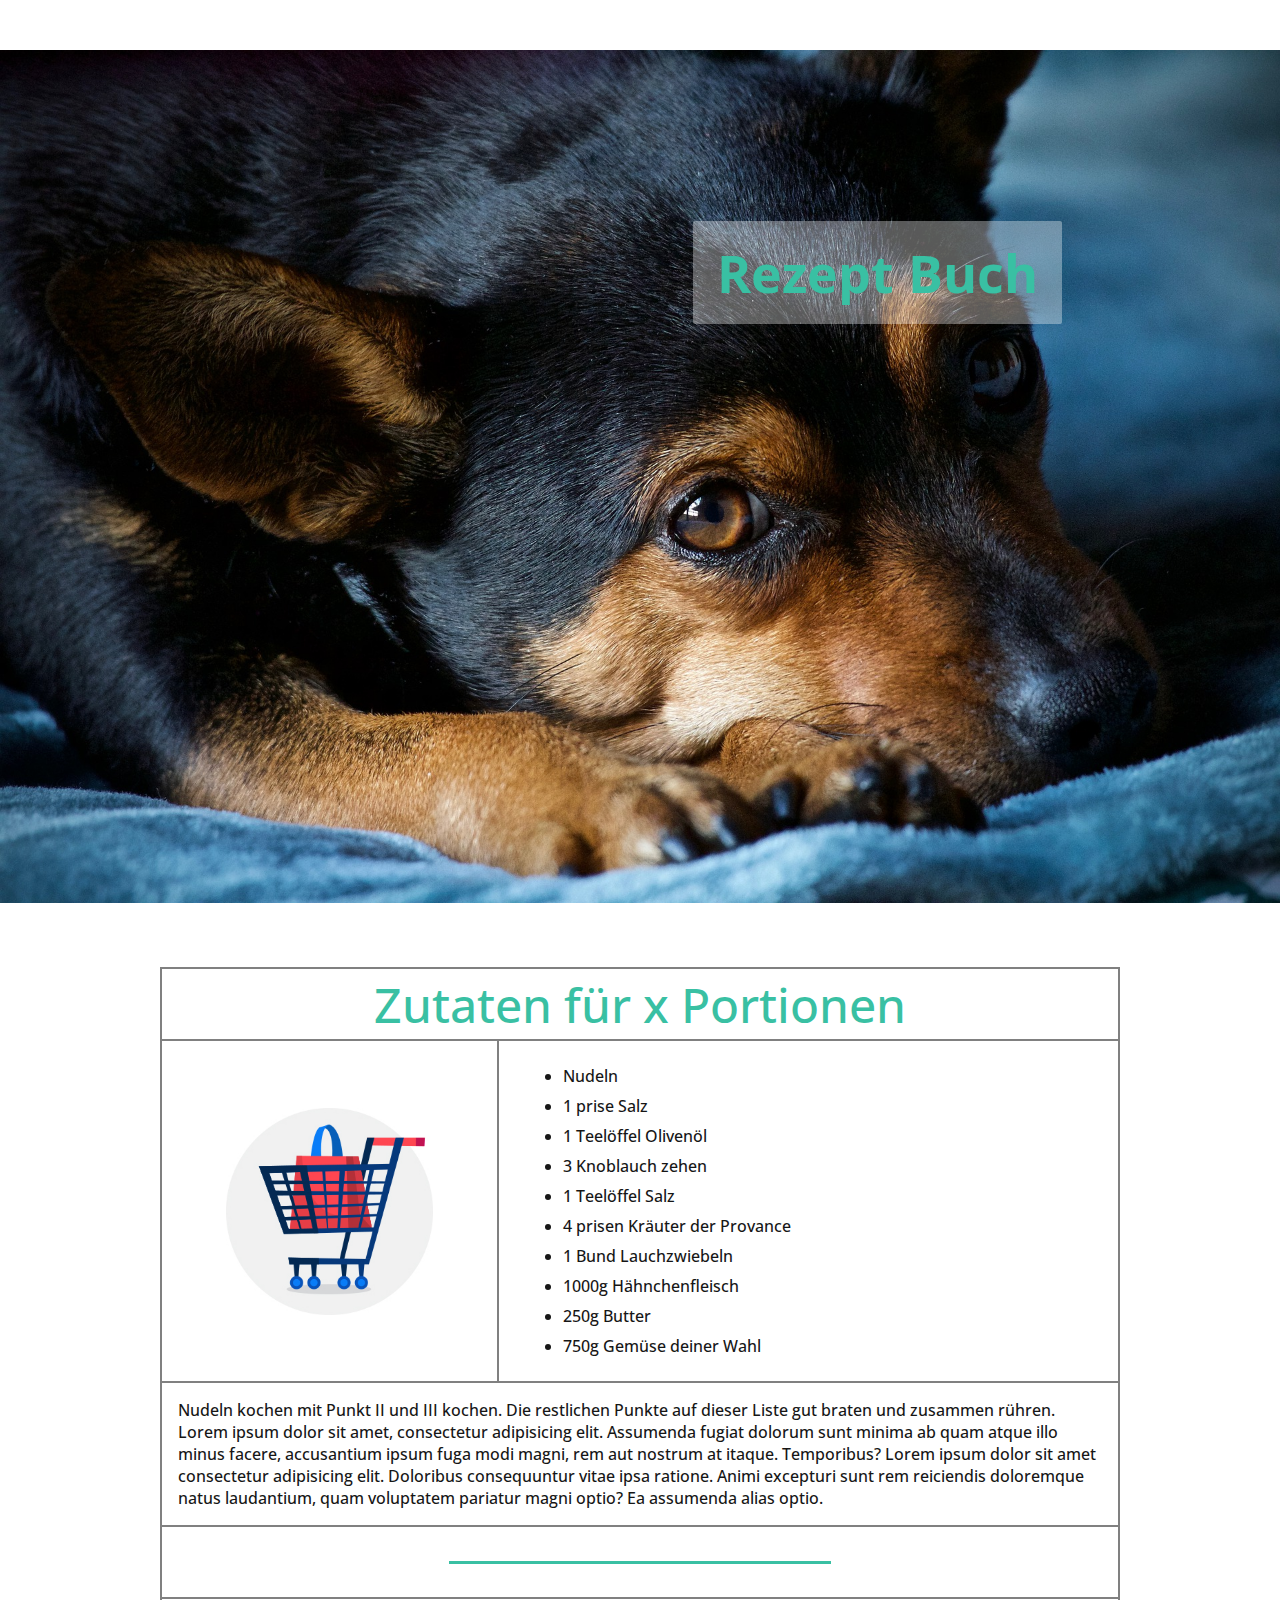
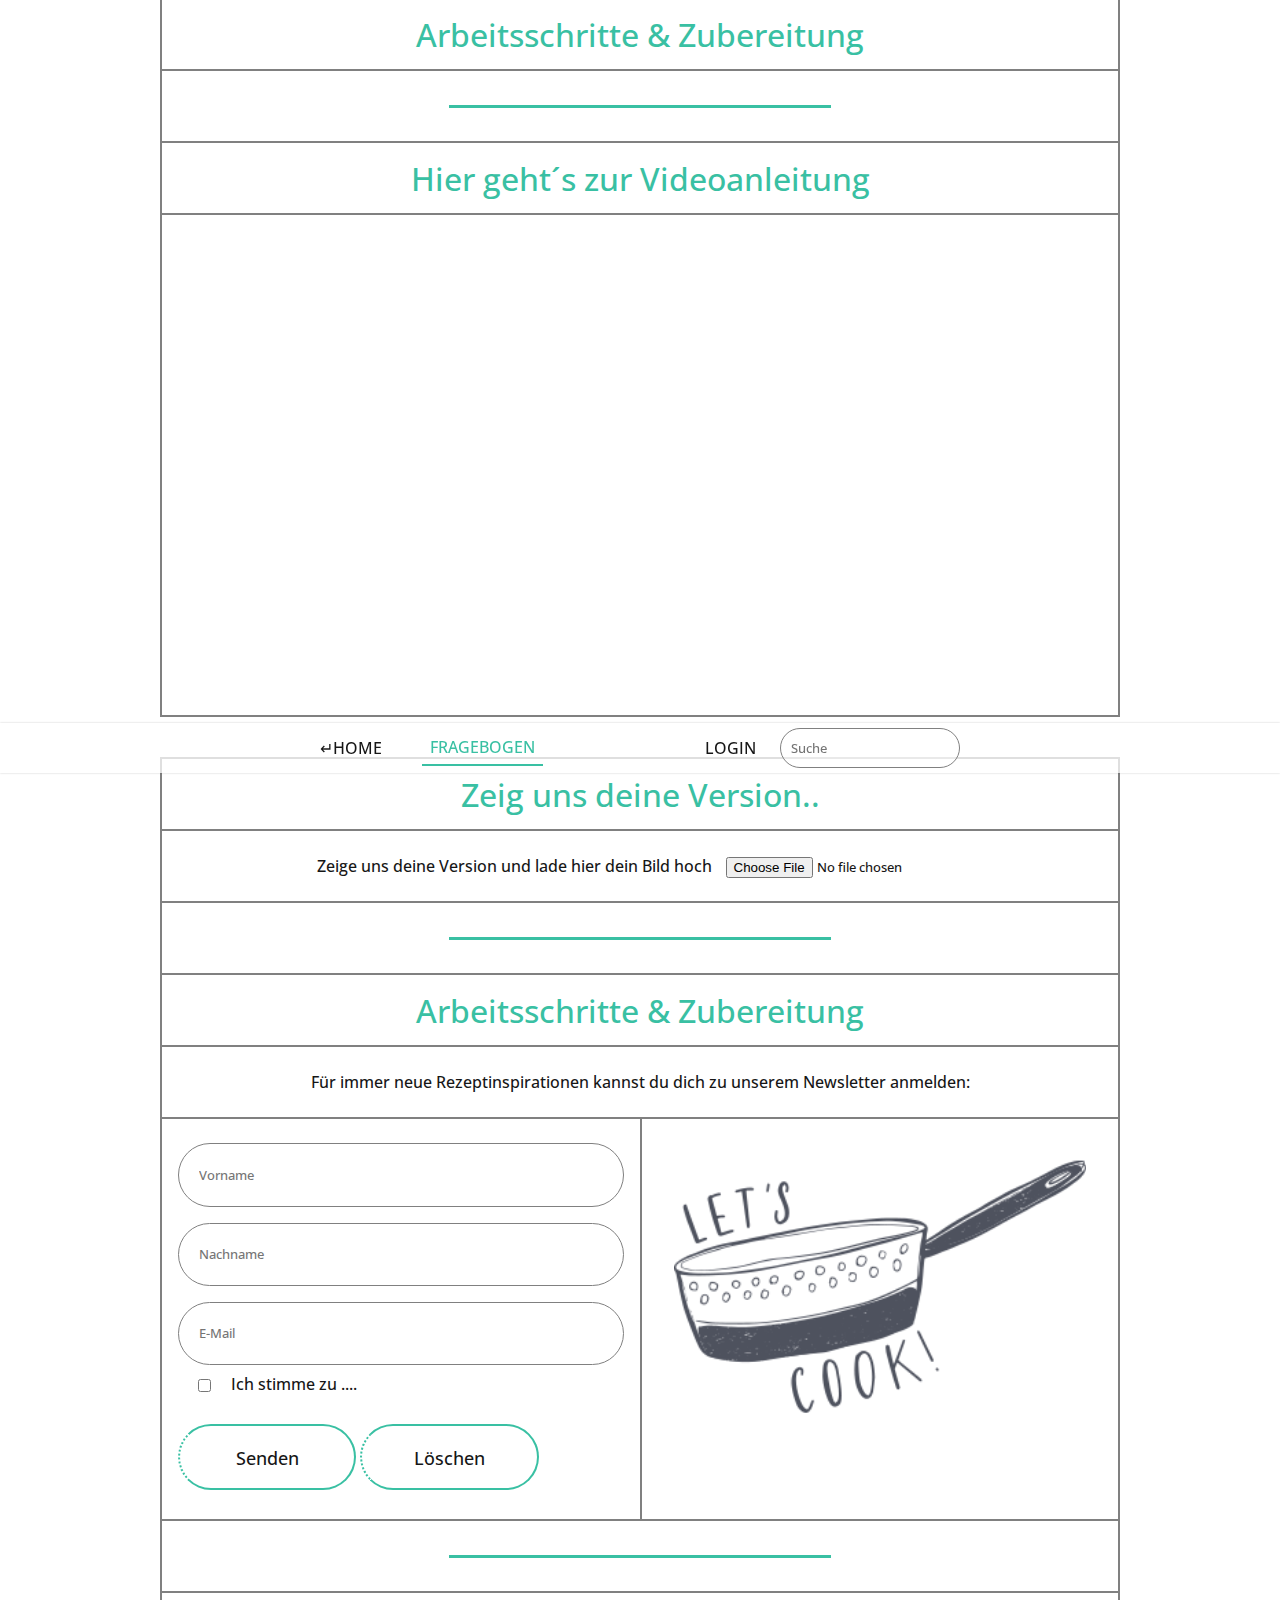
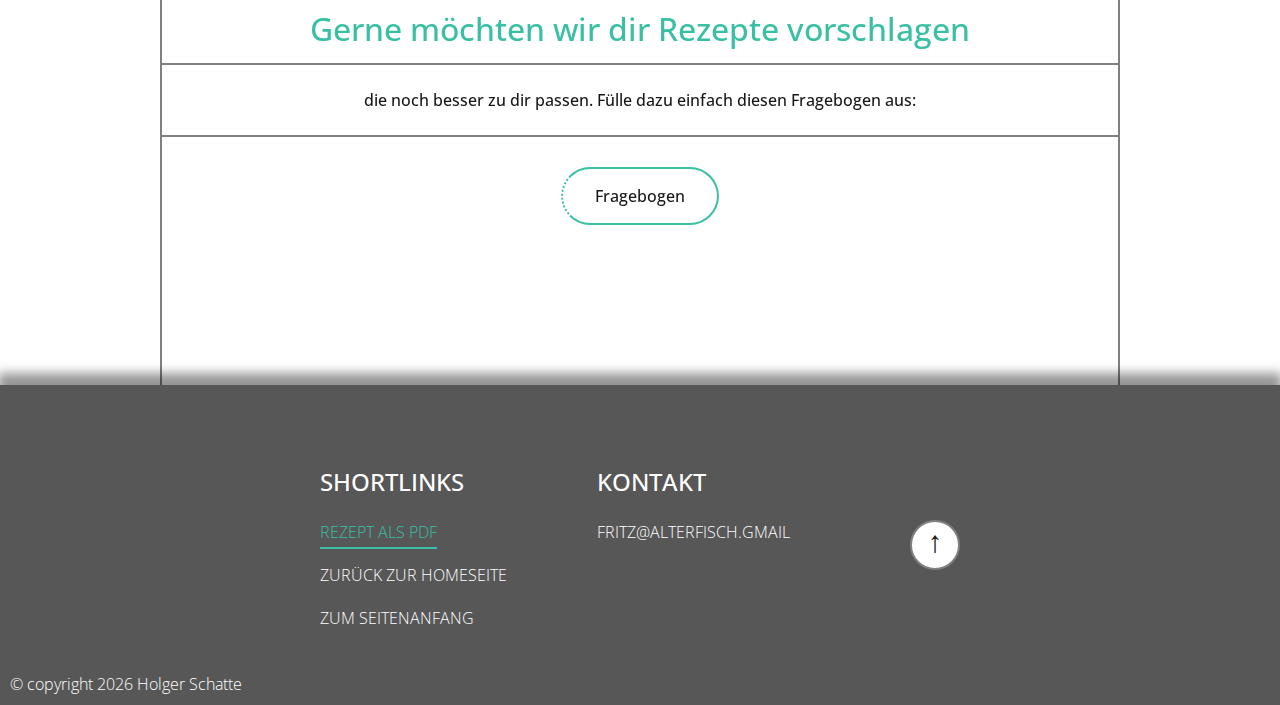
<file: index.html>
<!DOCTYPE html>
<html lang="de">
<head>
    <meta charset="UTF-8">
    <meta http-equiv="X-UA-Compatible" content="IE=edge">
    <meta name="viewport" content="width=device-width, initial-scale=1.0">
    <meta name="description" content="Rezeptbuch frei erfunden. Kein echtes Rezept!">
    <meta name="keywords" content="rezeptbuch, gutkochen, kochen-für-jeden, kochen-lernen">
    <meta name="msapplication-TileColor" content="#ffffff">
    <meta name="author" content="John Dusche">
    <meta name="copyright" content="John Dusche" />

    <meta property="og:image" content="https://rezeptbuch.de/static/img/opengraph-logo.png" />
    <meta property="og:description" content="Rezeptbuch frei erfunden. Kein echtes Rezept!" />
    <meta property="og:title" content="Rezeptbuch" />
    <meta property="og:url" content="https://rezeptbuch.de/" />
    <meta property="og:type" content="website" />
    <meta property="og:site_name" content="Rezeptbuch Hühnchensalat" />
    <meta property="og:locale" content="de_DE" />

    <meta name="twitter:card" content="summary_large_image">
    <meta name="twitter:image" content="/media/share.webp">
    <meta name="twitter:title" content="Rezeptbuch lecker Hühnchen" />

    <link rel="shortcut icon" type="image/x-icon" href="favicon-32x32.ico">
    <link rel="icon" type="image/x-icon" href="favicon-16x16.ico" sizes="16x16">
    <link rel="apple-touch-icon" type="image/X-UA-Compatible" href="apple-touch-icon-180x180.png">
    <link rel="android-icon" type="image/X-UA-Compatible" href="android-icon-192x192.png">
    <link rel="preconnect" href="https://fonts.googleapis.com">
    <link rel="preconnect" href="https://fonts.gstatic.com" crossorigin>
    <link rel="stylesheet" href="https://fonts.googleapis.com/css2?family=Open+Sans:wght@300;500;700;800&display=swap">
    <link rel="stylesheet" href="/css/style.css">



    <title>Rezeptbuch</title>

</head>
<body>
    <div id="scrollTop"></div>
    <!-- <div class="header"></div> -->
    <nav>
        <div id="menu">
            <span></span>
            <span></span>
            <span></span>
        </div>
        <ul id="ul">
            <li>
                <a id="none" href="index.html/">&crarr;Home</a>
                <a class="active" href="#">Fragebogen</a>
            </li>
            <li>
                <a href="">Login</a>
                <input type="search" placeholder="Suche">
            </li>
        </ul>
    </nav>
    
    <header>
        <figure>
            <img src="img/dog-g0b200f3be_1920.jpg" alt="hund-welpe-jpg">
            <a href="https://pixabay.com/photos/rottweiler-puppy-dog-background-869018/" rel="noopener noreferrer"
            target="_blank">
        </a>
    </figure>
    <h1>Rezept&nbsp;Buch</h1>
</header>
<div class="wrapper">
        <main>
            <section class="sec-zero flex">
                <div class="headline-box flex">
                    <h2>Zutaten für x Portionen</h2>
                </div>
                <hr class="line100">
                <div class="flex flex-break h">
                    <img class="flex" src="/images/Image20230330084430.jpg" alt="">
                    <div>
                        <ul>
                            <li><a href="">Nudeln</a></li>
                            <li><a href="">1 prise Salz</a></li>
                            <li><a href="">1 Teelöffel Olivenöl</a></li>
                            <li><a href="">3 Knoblauch zehen</a></li>
                            <li><a href="">1 Teelöffel Salz</a></li>
                            <li><a href="">4 prisen Kräuter der Provance</a></li>
                            <li><a href="">1 Bund Lauchzwiebeln</a></li>
                            <li><a href="">1000g Hähnchenfleisch</a></li>
                            <li><a href="">250g Butter</a></li>
                            <li><a href="">750g Gemüse deiner Wahl</a></li>
                        </ul>
                    </div>
                </div>
                <hr class="line100">
                <p class="gutter">
                    Nudeln kochen mit Punkt II und III kochen. Die restlichen Punkte auf dieser Liste gut braten und zusammen
                    rühren. Lorem ipsum dolor sit amet, consectetur adipisicing elit. Assumenda fugiat dolorum sunt minima ab quam atque illo minus facere, accusantium ipsum fuga modi magni, rem aut nostrum at itaque. Temporibus? Lorem ipsum dolor sit amet consectetur adipisicing elit. Doloribus consequuntur vitae ipsa ratione. Animi excepturi sunt rem reiciendis doloremque natus laudantium, quam voluptatem pariatur magni optio? Ea assumenda alias optio.
                </p>
                <hr class="line100">
                <div class="headline-box flex">
                    <hr class="extra-line">
                </div>
                <hr class="line100">
                <div class="headline-box flex">
                    <h3>Arbeitsschritte &amp; Zubereitung</h3>
                </div>
                <hr class="line100">
                <div class="headline-box flex">
                    <hr class="extra-line">
                </div>
                <hr class="line100">
                <div class="headline-box flex">
                    <h3>Hier geht&acute;s zur Videoanleitung</h3>
                </div>
                <hr class="line100">


                <!-- <table border="1">
                    <caption></caption>
                    <thead>
                        <tr>
                            <th>Schritt</th>
                            <th>Beschreibung</th>
                            <th>Blabla</th>
                            <th>Blabla</th>
                        </tr>
                    </thead>
                    <tbody>
                        <tr>
                            <td>1</td>
                            <td>Nudeln kochen</td>
                            <td>duschen</td>
                            <td>duschen</td>
                        </tr>
                        <tr>
                            <td>2</td>
                            <td rowspan="2">Fleisch anbraten</td>
                            <td>anziehen</td>
                            <td>anziehen</td>
                        </tr>
                        <tr>
                            <td>3</td>
                            <td colspan="2">Lauchzwiebeln waschen und anbraten</td>
                        </tr>
                        <tr>
                            <td>4</td>
                            <td>Zusammen mit Gemüse scharf anbraten</td>
                            <td>Kochen</td>
                            <td>Kochen</td>
                        </tr>
                    </tbody>
                </table> -->

                <figure>
                <!--<figcaption>Hier geht&acute;s zur Videoanleitung:</figcaption>-->                    
                <iframe width="100%" height="500" style="border:none;vertical-align: bottom;" src="https://www.youtube.com/embed/I3bA2H13z64"
                        allow="accelerometer; autoplay; clipboard-write; encrypted-media; gyroscope; picture-in-picture; web-share"
                        allowfullscreen alt="welpen" title="">
                        <p>Kein Video?<a href="https://www.youtube.com/I3bA2H13z64">Link</a></p>
                    </iframe>
                </figure>
            </section>
        



            <section class="sec-one flex">
                <div class="headline-box flex">
                    <h3>Zeig uns deine Version..</h3>
                </div>
                <hr class="line100">
                <div class="headline-box flex">
                    <p style="margin: 10px;">Zeige uns deine Version und lade hier dein Bild hoch
                    <input style="margin-left: 10px;" type="file" name="datei" id="datei" /></p>
                </div>
                <hr class="line100">
                <div class="headline-box flex">
                    <hr class="extra-line">
                </div>
                <hr class="line100">
                <div class="headline-box flex">
                    <h3>Arbeitsschritte &amp; Zubereitung</h3>
                </div>
                <hr class="line100">
                <div class="headline-box flex">
                    <p>Für immer neue Rezeptinspirationen kannst du dich zu unserem Newsletter anmelden:</p>
                </div>
                <hr class="line100">


        
            <div class="news flex flex-break-res">
                <form action="site-php">
                    <fieldset>
                        <legend></legend>

                        <label for="first-name"></label>
                        <input id="first-name" name="first-name" type="text" placeholder="Vorname" autofocus>
                        <label for="last-name"></label>
                        <input id="last-name" name="last-name" type="text" placeholder="Nachname">
                        <label for="mail"></label>
                        <input id="mail" name="mail" type="email" placeholder="E-Mail">
                        <!-- <textarea name="textarea" id="textarea" cols="50" rows="30" maxlength="700"></textarea> -->
                        <div style="display: flex;">
                            <input type="checkbox" id="checkbox">
                            <p>Ich stimme zu ....</p>
                        </div>
                        <div>
                            <input class="btn-dotted" type="submit" name="send-btn" id="send-btn" value="Senden" />
                            <input class="btn-dotted" type="reset" name="delete-btn" id="delete-btn" value="Löschen" />
                        </div>
                        <!-- <label for="Lieblingsfarbe">Ihre Lieblingsfarbe:</label><br />
                                        <select name="Lieblingsfarbe" id="Lieblingsfarbe" size="1">
                                        <option>Rot</option>
                                        <option>Blau</option>
                                        <option>Gelb</option>
                                        <option>Grün</option>
                                        <option>Grau</option>
                                        <option>Andere</option>
                                    </select>
                                    
                                        <legend>Ihre Lieblingsfarbe?</legend>
                                        <p>
                                            <input name="color-option" type="radio" id="green" />
                                            <label for="green">Grün</label>
                                        </p>
                                        <p>
                                            <input name="color-option" type="radio" id="blue" />
                                            <label for="blue">Blau</label>
                                        </p>
                                        <p>
                                            <input name="color-option" type="radio" id="red" />
                                            <label for="red">Rot</label>
                                        </p>
                                        <p>
                                            <input name="color-option" type="radio" id="all" />
                                            <label for="all">Alle farben</label>
                                        </p>
                                     -->
                    </fieldset>
                </form>
                <div class="img-box">
                    <img src="/images/Image20230330084423.png" alt="">
                </div>
            </div>
                <hr class="line100">
                <div class="headline-box flex">
                    <hr class="extra-line">
                </div>
                <hr class="line100">
                <div class="headline-box flex">
                    <h3>Gerne möchten wir dir Rezepte vorschlagen</h3>
                </div>
                <hr class="line100">
                <div class="headline-box flex">
                    <p>die noch besser zu dir passen. Fülle dazu einfach diesen Fragebogen aus:</p>
                </div>
                <hr class="line100">
                <a class="btn-dotted" href="">Fragebogen</a>

                <!--             <details>
                    <a href=""></a>
                    <summary>Shortlinks</summary>
                </details> -->
            </section>
        </main>
    </div>
    <footer>
        <p id="copyright">&copy; copyright </p>
        <div class="flex-break">
            <ul>
                <li class="fo-head">
                    <span>Shortlinks</span>
                </li>
                <li><a class="accent" href="index.html" download="Hähnchen Nudeln mit Knoblauch">Rezept als PDF</a></li>
                <li><a href="index.html">Zurück zur Homeseite</a></li>
                <li><a href="#scrollTop">Zum Seitenanfang</a></li>
            </ul>
            <ul>
                <li class="fo-head">
                    <span>Kontakt</span>
                </li>
                <li><a href="mailto:fischers.fritz@alterfisch.gmail">fritz@alterfisch.gmail</a></li>
            </ul>
        </div>
        <div class="arrow flex">
            <a href="">&uarr;</a>
        </div>
    </footer>
    <script type="text/javascript">
        'use strict'
            window.addEventListener('load', () => {
                document.getElementById('menu').addEventListener('click', () => {
                    let ul = document.getElementById('ul');
                    ul.classList.toggle('active');
                })
                document.getElementById('copyright').innerHTML += new Date().getFullYear() + ' Holger Schatte'
            }, false);
    </script>
</body>
</html>
</file>
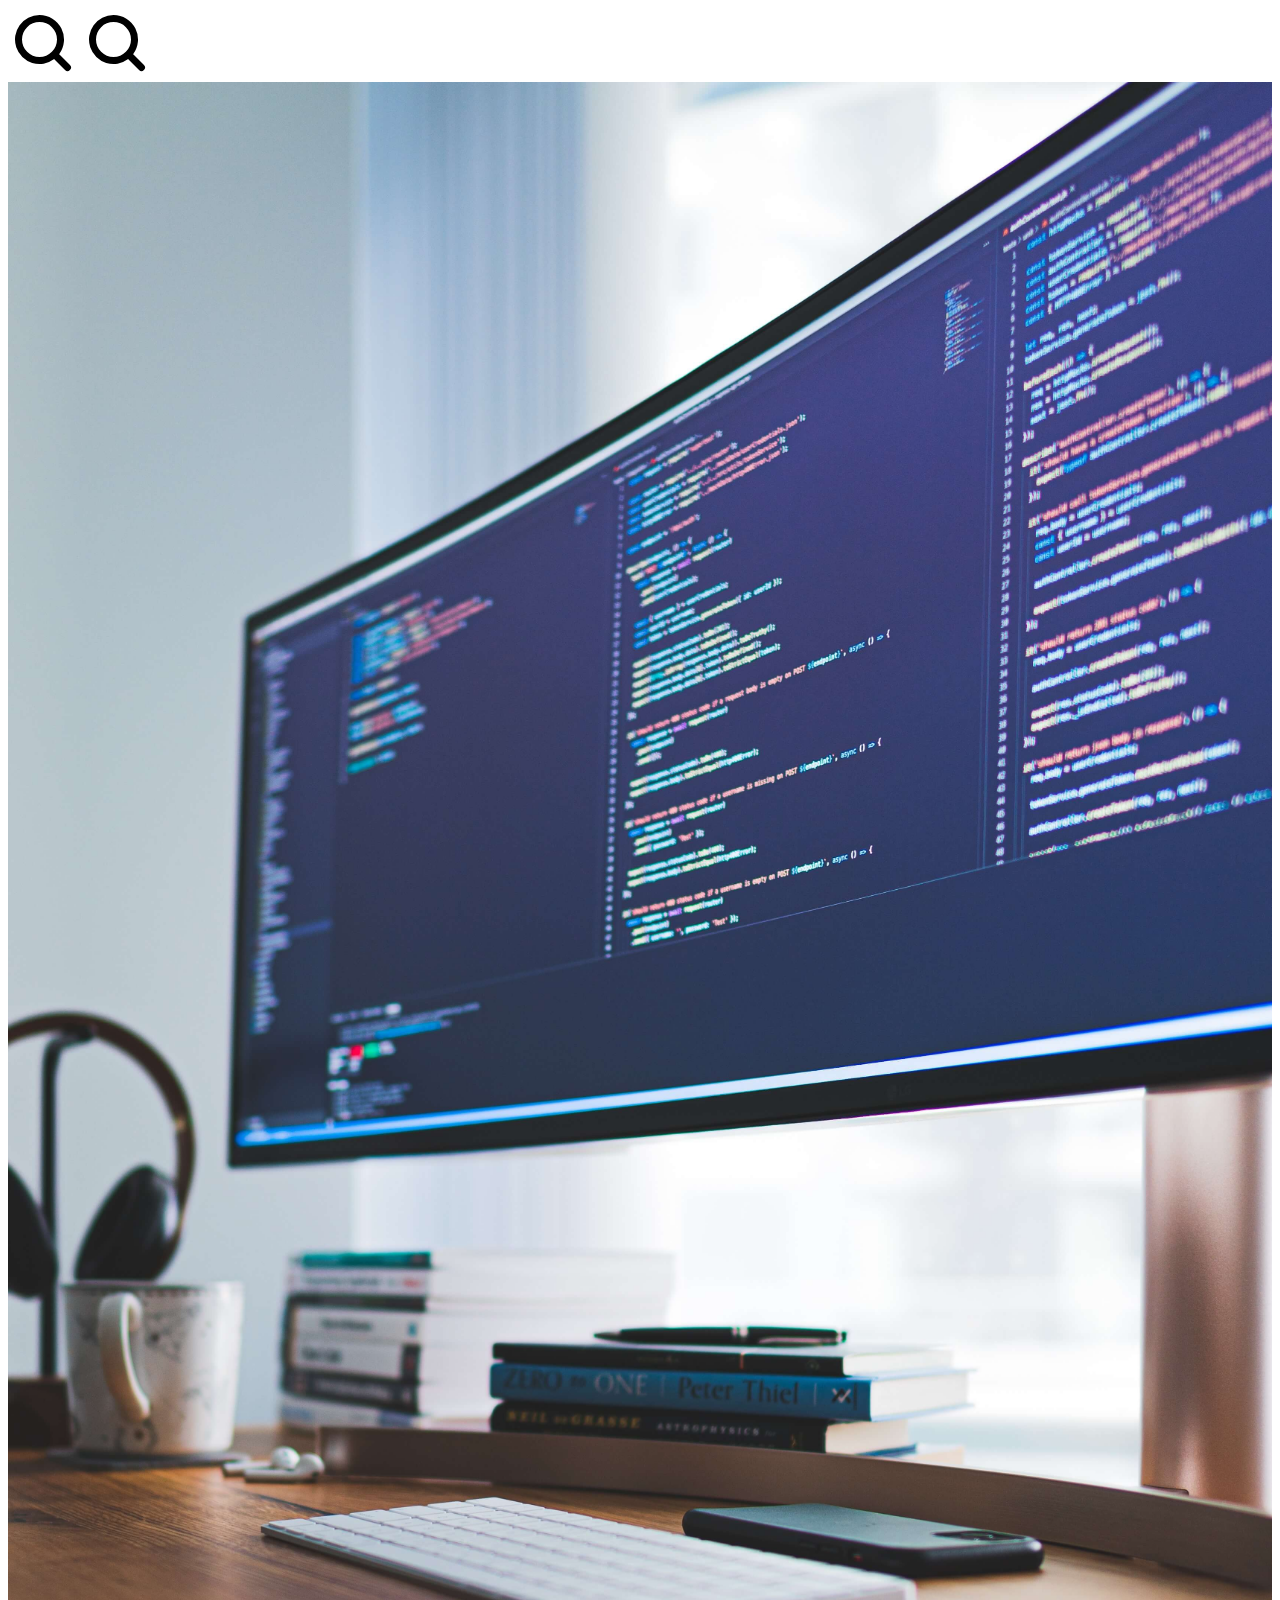
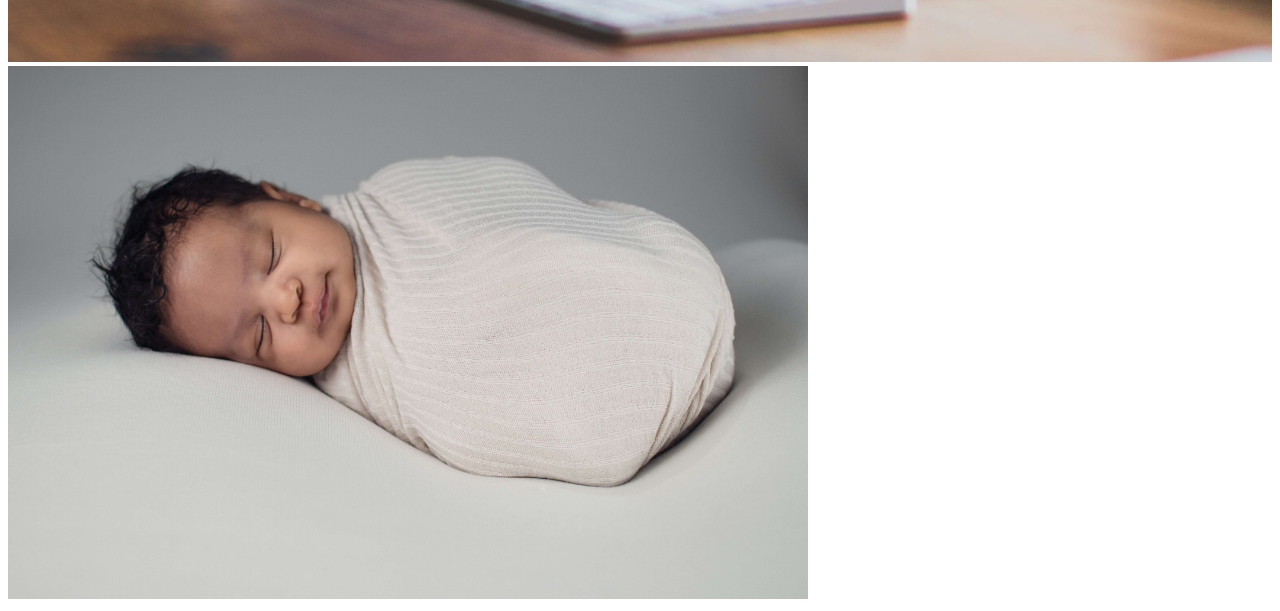
<file: html/image-test.html>
<!DOCTYPE html>
<html lang="de">
<head>
    <meta charset="utf-8">
    <title>22-03</title>
</head>

    <body>

        <nav>
            <!-- svg als img einbinden -->
            <img width="70" height="auto" src="../images/search-svgrepo-com.svg" alt="search-icon-svg">
            <!-- svg als xml -->
            <svg width="70" height="70" viewBox="0 0 20 20" xmlns="http://www.w3.org/2000/svg" fill="none">
                <path fill="#000000" fill-rule="evenodd"
                    d="M4 9a5 5 0 1110 0A5 5 0 014 9zm5-7a7 7 0 104.2 12.6.999.999 0 00.093.107l3 3a1 1 0 001.414-1.414l-3-3a.999.999 0 00-.107-.093A7 7 0 009 2z" />
            </svg>
        </nav>

        <header>
            <picture>
                <source media="(min-width:992px)" srcset="../images/karl-pawlowicz-QUHuwyNgSA0-unsplash.jpg">
                <source media="(min-width:768px)" srcset="../images/pakata-goh-EJMTKCZ00I0-unsplash.jpg">     
                <source media="(min-width:576px)" srcset="../images/james-harrison-vpOeXr5wmR4-unsplash.jpg">    
                <img width="500" style="width: 100%;" height="auto" src="../images/image-svgrepo-com.svg" alt="image-svg">
            </picture>
        </header>
        <main>
            <img    src="../images/small.jpg"
                    srcset="../images/small.jpg 1x,
                            ../images/medium.jpg 2x,
                            ../images/large.jpg 3x" 
                    alt="bild" width="800">
        </main>
    </body>
</html>
</file>
<file: css/style.css>
:root {
    --clr: rgb(57, 192, 163);
    --clr-hov: rgb(57 192 163 / 50%);
    --txt-clr: rgb(22, 22, 22);
}
* {
    margin: 0;
    padding: 0;
    box-sizing: border-box;
    font-family: 'Open sans', sans-serif;
    font-weight: 500;
    color: var(--txt-clr);
}
html {
    height: 100vh;
    width: 100%;
    font-size: 100%;
    font-family: 'Open Sans', system-ui, -apple-system, BlinkMacSystemFont, 'Segoe UI', Roboto, Oxygen, Ubuntu, Cantarell, 'Helvetica Neue', sans-serif;
    background: #fff;
}
body {
    width: 100%;
    height: 100%;
    font-family: 'Open sans', sans-serif;
    font-size: 1em;
    font-weight: 500;
    background: -webkit-radial-gradient(at right top, var(--clr-hov) 0, #fff 35%);
    background: -moz-radial-gradient(at right top, var(--clr-hov) 0, #fff 35%);
    background: -o-radial-gradient(at right top, var(--clr-hov) 0, #fff 35%);
    background: radial-gradient(at right top, var(--clr-hov) 0, #fff 35%);
}
.wrapper {
    margin: 0 auto;
    padding: 0;
    max-width: 100%;
    background: transparent;
}
nav {
    width: 100%;
    height: 50px;
    background: #fff;
    box-shadow: 0 0 2px rgba(0 0 0 / 20%);
    position: fixed;
    top: 0;
    left: 0;
    display: flex;
    justify-content: center;
    z-index: 999;
}
nav > ul {
    width: 100%;
    height: min-content;
    display: none;
    flex-direction: column;
    justify-content: space-between;
    align-items: center;
    margin-top: 49px;
    padding: 30px 0;
    background-color: #fff;
    box-shadow:inset 0 0 2px rgba(0 0 0 / 20%);
}
nav > ul.active {
    display: flex;
}
nav > ul > li {
    width: min-content;
    height: min-content;
    list-style: none;
    display: flex;
    flex-direction: column;
    align-items: center;
    justify-content: center;
}
nav > ul > li > a {
    text-transform: uppercase;
    text-decoration: none;
    width: max-content;
    height: max-content;
    font-weight: 500;
    padding: 2vh 0;
    margin: 1vh 0;
}
nav > ul > li > a.active {
    color: var(--clr);
    border-bottom: 2px solid var(--clr);
}
nav > ul > li > a:hover {
    color: var(--clr-hov);
    -webkit-transition: .25s;
    -ms-transition: .25s;
    -moz-transition: .25s;
    -o-transition: .25s;
    transition: .25s;
}
nav > ul > li > input {
    border-radius: 60px;
    padding: .65rem;
    outline: none;
    border: 1px solid gray;
    width: 180px;
    background: rgba(255 255 255 / 30%);
    color: #000;
}
header {
    position: relative;
    min-width: 100%;
    margin-top: 50px;
}
div.header {
    background: url(../img/dog-g0b200f3be_1920.jpg) no-repeat;

    /* background-size: contain --> gesamtes Bild COVER --> Anpassung; */
    /* background-position: left top; --> default value --> Center kann sinnvoll sein*/
    height: 100vh; /* Fluide Maßeinheit --- keine height auto erlaubt!*/
}
h1 {
    position: absolute;
    top: 20%;
    right: 17%;
    background: rgba(255 255 255 / 35%);
    padding: 1rem 1.5rem;
    font-size: 2.25em;
    border-radius: 2px;
    font-weight: 700;
    color: var(--clr);
}
h2,
h3,
h4 {
    color: var(--clr);
    text-align: center;
}
h2 {
    font-size: 1.85em;
}
h3 {
    font-size: 1.35em;
}
.headline-box {
    min-height: 70px;
    height: 70px;
    width: 100%;
}
header figure {
    width: 100%;
    max-height: calc(100vh - 50px);
    min-height: min-content;
    overflow: hidden;
}
figure {
    width: 100%;
    height: auto;
    min-height: 500px;
    border: none;
}
img {
    width: 100%;
    height: auto;
    display: block;
    background-size: cover;
    object-fit: cover;
}
main {
    padding: 4rem 0 0 0;
}
.flex {
    display: flex;
    justify-content: center;
    align-items: center;
}
.flex-break {
    flex-direction: column;
}
.flex-break-res {
    flex-direction: column-reverse;
}
.sec-zero {
    border: 2px solid gray;
    flex-direction: column;
}
.sec-zero div {
    width: 100%;
    height: 100%;
}
.sec-zero div img {
    width: 60%;
    height: auto;
    padding: .75rem;
}
.sec-zero div div {
    width: 100%;
    height: 100%;
    border-top: 2px solid gray;
}
.sec-zero ul {
    width: 100%;
    height: 100%;
    padding: .5rem .5rem .5rem 3rem;
}
.sec-zero li {
    margin: .5rem 0;
}
.sec-zero a {
    text-decoration: none;
}
.line100 {
    width: 100%;
    height: 2px;
    background-color: gray;
    border: none;
}
.extra-line {
    border: none;
    width: 40%;
    height: 3px;
    background-color: var(--clr);
}
.gutter {
    padding: 1rem;
}
.sec-one {
    margin-top: 2.5rem;
    padding-bottom: 10rem;
    border-top: 2px solid gray;
    border-right: 2px solid gray;
    border-left: 2px solid gray;
    flex-direction: column;
}
.h,
.news {
    width: 100%;
    height: 100%;
}
.news form,
.img-box {
    width: 100%;
    min-height: 100%;
    display: flex;
    flex-direction: column;
}
.img-box {
    border-bottom: 2px solid gray;
    padding: 2rem;
}
.img-box img {
    max-width: 700px;
}
fieldset {
    width: 100%;
    height: 100%;
    display: flex;
    flex-direction: column;
    padding: 1rem;
    border: none;
}
fieldset input {
    margin: .5rem 0;
    padding: 1.35rem 20px;
    border-radius: 80px;
    outline: none;
    border: 1px solid gray;
}
fieldset .btn-dotted {
    margin: 1.65rem auto 0 auto;
    width: 40%;
    font-size: 1.15em;
}
#checkbox {
    margin: 6px 20px;
}
.btn-dotted {
    text-decoration: none;
    border-top: 2px solid var(--clr);
    border-right: 2px solid var(--clr);
    border-bottom: 2px solid var(--clr);
    border-left: 2px dotted var(--clr);
    margin-top: 30px;
    padding: 1em 2em;
    border-radius: 80px;
    background-color: transparent;
    cursor: pointer;
}
.btn-dotted:hover {
    background-color: var(--clr-hov);
    -webkit-transition: .15s;
    -ms-transition: .15s;
    -moz-transition: .15s;
    -o-transition: .15s;
    transition: .15s;
    -webkit-transform: scale(1.035);
    -ms-transform: scale(1.035);
    -moz-transform: scale(1.035);
    -o-transform: scale(1.035);
    transform: scale(1.035);
}
footer {
    background-color: rgb(87, 87, 87);
    width: 100%;
    min-height: 320px;
    padding: 1.5rem;
    position: relative;
    box-shadow: 0 -10px 10px 2px #00000069;
}
footer p {
    color: #fff;
    font-weight: 300;
    position: absolute;
    bottom: 10px;
    right: 10px;
}
footer div {
    display: flex;
}

footer div ul li {
    list-style: none;
    padding: .65rem 0;
}
.fo-head {
    margin: .2rem 0;
    font-size: 1.5em;
    text-transform: uppercase;
}
.fo-head span {
    color: #fff;
}
footer div ul li a {
    text-decoration: none;
    color: #fff;
    font-weight: 300;
    text-transform: uppercase;
    padding: .2rem 0;
    white-space: nowrap;
}
footer div ul li a:hover {
    color: var(--clr-hov);
    text-decoration: underline;
}
.arrow {
    min-width: 50px;
    width: 50px;
    min-height: 50px;
    height: 50px;
    font-size: 30px;
    background: #fff;
    border-radius: 100%;
    border: 2px solid gray;
    cursor: pointer;
    margin: 1.5rem 0;
}
.arrow:hover {
    background-color: var(--clr-hov);
    -webkit-transform: scale(1.1);
    -ms-transform: scale(1.1);
    -moz-transform: scale(1.1);
    -o-transform: scale(1.1);
    transform: scale(1.1);
}
.arrow:hover a {
    color: #fff;
}
.arrow a {
    text-decoration: none;
    position: relative;
    top: -5px;
}
.arrow,
footer div ul li a {
    -webkit-transition: all .2s;
    -ms-transition: all .2s;
    -moz-transition: all .2s;
    -o-transition: all .2s;
    transition: all .2s;
}
.accent {
    color: var(--clr);
    border-bottom: 2px solid var(--clr);
}
.accent:hover {
    text-decoration: unset;
}
body::-webkit-scrollbar {
    width: 5px;
}
body::-webkit-scrollbar-track {
    -webkit-box-shadow: 0;
}
body::-webkit-scrollbar-thumb {
    background-color: rgb(77, 77, 77);
    outline: 5px solid transparent;
    border: 5px solid transparent;
}
@media (max-width:979px) {
    #menu {
        height: 42px;
        width: 52px;
        border-radius: 4px;
        border: 1px solid gray;
        position: absolute;
        right: 8px;
        top: 4px;
        z-index: 99999;
        padding: 4px 6px;
        display: flex;
        flex-direction: column;
        justify-content: space-evenly;
        align-items: center;
    }
    #menu span {
        height: 3px;
        width: 100%;
        border-radius: 6px;
        background: rgb(83, 83, 83);
    }
}
@media (min-width:576px) {
    .sec-zero div img {
        width: 35%;
    }
}
@media (min-width:980px) {
    nav {
        background: rgba(255 255 255 / 75%);
    }
    #none {
        margin-left: unset;
        padding-left: unset;
    }
    nav > ul {
        width: 50%;
        height: 100%;
        display: flex;
        flex-direction: row;
        margin-top: 0;
        padding: 0;
        background-color: transparent;
        box-shadow: none;
    }
    nav > ul > li {
        flex-direction: row;
    }
    nav > ul > li > a {
        padding: .35rem .5rem;
        margin: 0 1rem;
    }
    .flex-break-res,
    .flex-break {
        flex-direction: row;
    }
    h1 {font-size: 3.25em;}
    h2 {font-size: 3em;}
    h3 {font-size: 2em;}
    header,
    .wrapper {
        width: 75%;
    }
    .sec-zero div img {
        padding: 4rem;
    }
    .sec-zero div div {
        border-top: none;
        border-left: 2px solid gray;
        width: 65%;
    }
    .sec-zero ul {
        padding: 1rem .5rem 1rem 4rem;
    }
    .news form,
    .img-box {
        width: 50%;
    }
    .img-box {
        border-bottom: none;
        border-left: 2px solid gray;
    }
    .h,
    .news {
        height: 400px;
    }
    footer {
        padding: 0 25%;
        display: flex;
        align-items: center;
        justify-content: space-between;
    }
    footer div ul {
        margin-right: 90px;
    }
    footer p {
        left: 10px;
        right: unset;
    }
}
@media (min-width:1480px) {
    header,
    .wrapper {
    width: 50%;
    max-width: 1480px;
    }
}
</file>
